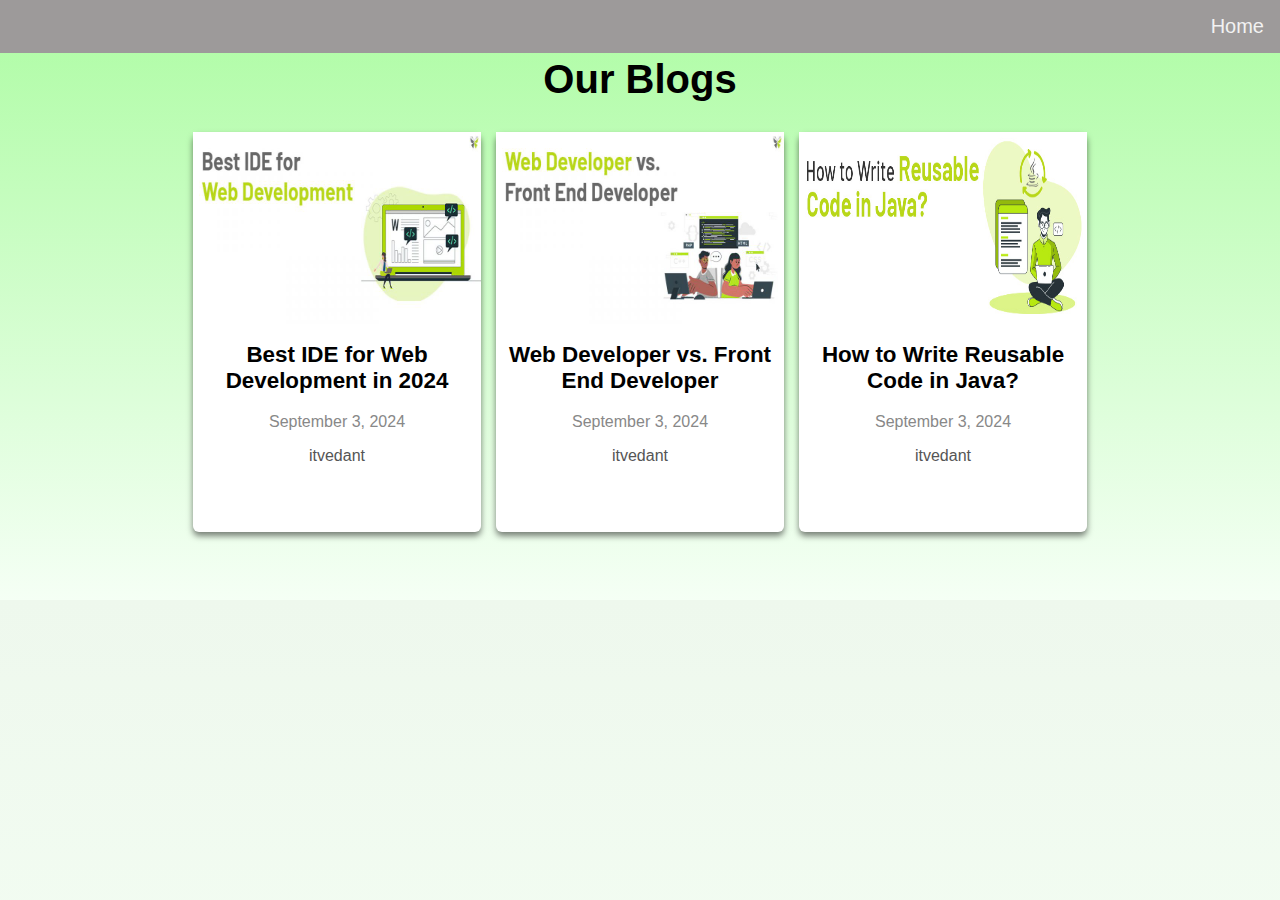
<file: blogs.html>
<!DOCTYPE html>
<html lang="en">
<head>
    <meta charset="UTF-8">
    <meta name="viewport" content="width=device-width, initial-scale=1.0">
    <title>blogs</title>
    <link rel="stylesheet" href="style.css">
</head>
<body>
    <div class="navbar">
       <a href="index.html" style="float: right;"><span style="font-size:20px;cursor:pointer;" >Home</span></a>       
    </div>
    <section class="team">
        <h1> Our Blogs</h1>
        <div class="team-cards">
          
            <!-- Cards here -->
            <!-- Card 1 -->
          
            <div class="card">
                <div class="card-img">
                    <img src="blog1.jpg" alt="blog 1">
                </div>
                <div class="card-info">
                    <h2 class="card-name">Best IDE for Web Development in 2024</h2>
                    <p class="card-role">September 3, 2024</p>
                    <p class="card-email">itvedant</p>
                </div>
            </div>

            <!-- Card 2 -->
          
            <div class="card">
                <div class="card-img">
                    <img src="blog2.jpg" alt="blog 2">
                </div>
                <div class="card-info">

                    <h2 class="card-name">Web Developer vs. Front End Developer</h2>
                    <p class="card-role">September 3, 2024</p>
                    <p class="card-email">itvedant</p>
                </div>
            </div>
          
            <!-- Card 3 -->
          
            <div class="card">
                <div class="card-img">
                    <img src="blog3.jpg" alt="User 3">
                </div>
                <div class="card-info">
                    <h2 class="card-name">How to Write Reusable Code in Java?</h2>
                    <p class="card-role">September 3, 2024</p>
                    <p class="card-email">itvedant</p>
                </div>
            </div>


            
        </div>
    </section>

</body>
</html>
</file>
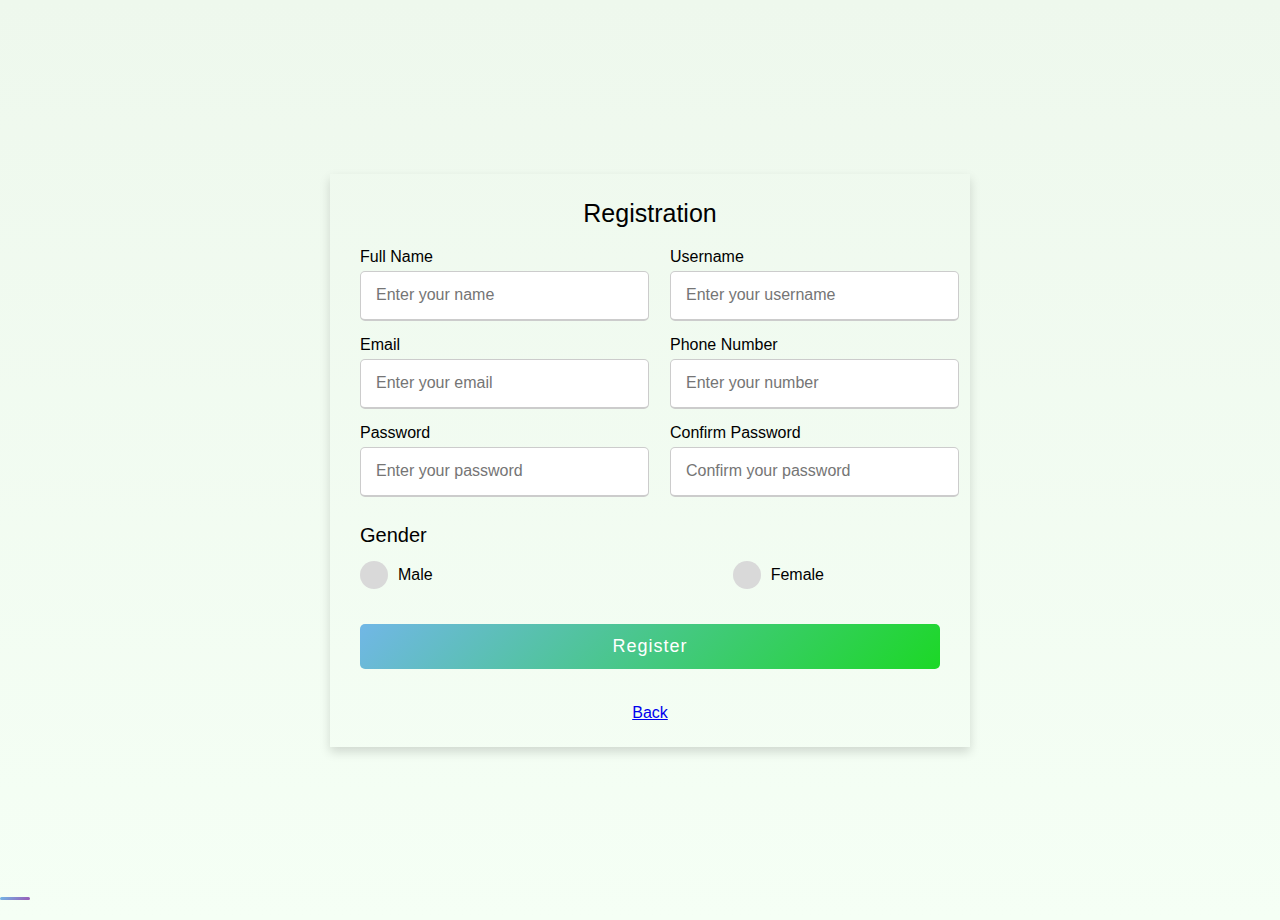
<file: sign-in.html>
<!DOCTYPE html>
<html lang="en" dir="ltr">
<head>
  <meta charset="UTF-8">
  <meta name="viewport" content="width=device-width, initial-scale=1.0">
  <title>sign-in</title>
  <link rel="stylesheet" href="style.css">
  <style>
body {
  height: 100vh;
  display: flex;
  justify-content: center;
  align-items: center;
  padding: 10px;
  width: 50%;
  margin-left: 25%;
}

  </style>
</head>
<body>
  <div class="container-reg">
    <!-- Title section -->
    <div class="title">Registration</div>
    <div class="content">
      <!-- Registration form -->
      <form action="post">
        <div class="user-details">
          <!-- Input for Full Name -->
          <div class="input-box">
            <span class="details">Full Name</span>
            <input type="text" placeholder="Enter your name" required>
          </div>
          <!-- Input for Username -->
          <div class="input-box">
            <span class="details">Username</span>
            <input type="text" placeholder="Enter your username" required>
          </div>
          <!-- Input for Email -->
          <div class="input-box">
            <span class="details">Email</span>
            <input type="text" placeholder="Enter your email" required>
          </div>
          <!-- Input for Phone Number -->
          <div class="input-box">
            <span class="details">Phone Number</span>
            <input type="text" placeholder="Enter your number" required>
          </div>
          <!-- Input for Password -->
          <div class="input-box">
            <span class="details">Password</span>
            <input type="password" placeholder="Enter your password" required>
          </div>
          <!-- Input for Confirm Password -->
          <div class="input-box">
            <span class="details">Confirm Password</span>
            <input type="password" placeholder="Confirm your password" required>
          </div>
        </div>
        <div class="gender-details">
          <!-- Radio buttons for gender selection -->
          <input type="radio" name="gender" id="dot-1">
          <input type="radio" name="gender" id="dot-2">
          <input type="radio" name="gender" id="dot-3">
          <span class="gender-title">Gender</span>
          <div class="category">
            <!-- Label for Male -->
            <label for="dot-1">
              <span class="dot one"></span>
              <span class="gender">Male</span>
            </label>
            <!-- Label for Female -->
            <label for="dot-2">
              <span class="dot two"></span>
              <span class="gender">Female</span>
            </label>
          </div>
        </div>
        <!-- Submit button -->
        <div class="button">
         <a href="after-reg.html"><input type="submit" value="Register"></a> 
        </div>
        <center><a href="index.html">Back</a></center>
      </form>
    </div>
  </div>
</body>
</html>
</file>
<file: style.css>
body {margin:0;
  background: rgb(242, 248, 242);
  background: linear-gradient(360deg, rgb(245, 255, 245) 0%, rgb(238, 248, 237) 100%);font-family: Arial, sans-serif;

}
.sideway {
  border: none;
  position: fixed;
  top: 30%;
  width:3%;
  height: 10rem;
  padding: 6rem 1rem;
  cursor: pointer;
  opacity: 1;
  z-index: 222;
  background: #eaeaea;
    filter: drop-shadow(2px 4px 9px rgba(0, 0, 0, 0.25)) drop-shadow(0px 4px 4px rgba(0, 0, 0, 0.25));
}

.sideway span {
  font-size: 1rem;
  color: #000;
  letter-spacing: 3px;
  position: absolute;
  bottom: 65%;
  left: 79%;
  
  -webkit-transform: rotate(91deg);
  -moz-transform: rotate(91deg);
  -ms-transform: rotate(91deg);
  -o-transform: rotate(91deg);
  transform: rotate(91deg);
  -webkit-transform-origin: 0 0;
  -moz-transform-origin: 0 0;
  -ms-transform-origin: 0 0;
  -o-transform-origin: 0 0;
  transform-origin: 0 0;
}
.arrow-hover {
  position: absolute;
  bottom: 12px;
  left: -40px;
  width :33%;
  top: 70%;
}

.pulse-div {
  width: 250px;
  height: 170px;
  position: fixed;
  left: auto !important;
  right: 15px !important;
  bottom: 15px;
   z-index: 999999999999999 !important; 
  margin: 0 auto 0;
  -webkit-perspective: 1000;
  -webkit-backface-visibility: hidden;
  background: transparent;
  box-sizing: border-box;
}

.sidenav {
  height: 100%;
  width: 0;
  position: fixed;
  z-index: 1;
  top: 0;
  /* left: 0; */
  right: 0;
  background-color: #9d9a9a;
  overflow-x: hidden;
  transition: 0.5s;
  padding-top: 60px;
}

.sidenav a {
  padding: 8px 8px 8px 32px;
  text-decoration: none;
  font-size: 15px;
  color: #131212;
  display: block;
  transition: 0.3s;
}

.sidenav a:hover {
  color: #f1f1f1;
}

.sidenav .closebtn {
  position: absolute;
  top: 0;
  right: 25px;
  font-size: 36px;
  margin-left: 50px;
}

@media screen and (max-height: 450px) {
  .sidenav {padding-top: 15px;}
  .sidenav a {font-size: 14px;}
}

.navbar {
  overflow: hidden;
  background-color:#9d9a9a;
  position: fixed;
  top: 0;
  width: 100%;
  
}

.navbar a {
  /* float: left; */
  display: block;
  color: #f2f2f2;
  text-align: center;
  padding: 15px 16px;
  text-decoration: none;
  font-size: 17px;
}

.navbar a:hover {
  background: #ddd;
  color: black;
}

.right_menu {
    display: flex;
    /* align-items: center;
    height: 100%; */
    float: right;
    margin-right: -55%;
}
.sidenav{
  margin-top: 5%;
}
.c-guide {
    color: #22577a;
    background: #b9d719;
    border: #ffdead;
    padding: 1rem 2rem;
    border-radius: 4px;
    /* font-size: 1.5rem; */
    font-weight: 500;
    display: flex;
    align-items: center;
    margin-top: 6%;
}


/* main page css */
.container {
    display: flex;
    align-items: center;
    justify-content: center;
    margin-top: 7%;
    margin-right: 15%;
    margin-left: 15%;
    margin-bottom: 2%;
  }
  
  img {
    max-width: 100%;
    max-height:100%;
  }
  
  .text {
    font-size: 20px;
    padding-left: 20px;
  }
  .card{
    width: 50%;
    float: right;
    margin-bottom: 3%;
  }
  .card1{
    float: left;
  }
  .ex-head h2{
    color: white;
    margin-top: 3%;
    margin-bottom: 2%;
  }
  .social{
    /* margin-left: 42%; */
    margin-bottom: 1%;
  }
  .asso-with{
    /* margin-left: 42%; */
    margin-bottom: 3%;
    font-size: 50%;
  }
  .wrapper a:first-child {
    background: #b9d719;
}
.wrapper a {
  align-items: center;
  display: flex;
  width: 50%;
  border: 1px solid #b9d719;
  justify-content: center;
  color: #22577a;
  font-weight: 600;
  line-height: 46px;
  text-decoration: none;
  text-align: center;
  border-radius: 4px;
  background: #b9d719;
  font-size: 16px;
  position: relative;
  overflow: hidden;
  background: 0 0;
  transition: all .35s;
}
  /* carosuel */
  .career-advise-2 {
    float: left;
    background: #f8f5f5;
    padding: 12px 12px;
    border-radius: 5px;
    margin: 7px;
    min-height: 310px;
    width: 15%;
    /* position: relative; */
}
.career-advise-2>p {
  color: #666;
  line-height: 20px;
  font-size: 13px;
}
.career-advise-2>h3 {
  font-size: 16px;
  color: #3d3c3c;;
  font-weight: 600;
  padding: 15px 0;
}

/* roadmap style starts */
.roadmap{
  background-color: #3d3c3c;
}

/* contact style starts*/
.contact{
  padding: 125px 0 20px 0;
  

}
.contact-form img {
  max-width: 18%;
  height: auto;
}
/* Contact form styles */
.contact-form {
  padding: 40px 0;
  margin: 0 10px;
  background: rgb(224, 251, 222);
  background: linear-gradient(360deg, rgb(245, 255, 245) 0%, rgb(173, 252, 163) 100%);
}

.form-container {
  max-width: 40%;
  margin: 0 auto;
  padding: 20px;
  background-color:white;
  border-radius: 10px;
  box-shadow: 0px 0px 10px rgba(0, 0, 0, 0.1);
}

.contact-form h2 {
  text-align: center;
  margin-bottom: 20px;
}

.form-group {
  margin-bottom: 20px;
}

.form-container label {
  display:block;
  font-weight: bold;
}
.form-container input, textarea{
  width: 97%;
  padding: 10px;
  border: 1px solid #ccc;
  border-radius: 4px;
  margin-bottom: 1rem;
  resize: vertical;
}
.submit-button {
  padding: 10px 20px;
  background-color: #0dac30;
  border: none;
  color: white;
  border-radius: 4px;
  font-size: 1rem;
  cursor: pointer;
}

/* Contact info styles */
.contact-info {
  text-align: center;
  padding: 50px 0;
  background-color: #f7f7f7;
}

.contact-info h2 {
  margin-bottom: 20px;
}

/* card carosuel style starts  */
.swiper {
  width: 54%;
  height: 55%;
}

.swiper-slide {
  text-align: center;
  font-size: 10px;
  /* background: #fff; */
  display: flex;
  justify-content: center;
  align-items: center;
}




/* cards carousel style ends here */
/* Media queries for responsiveness */
@media only screen and (max-width: 768px) {
  .logo {
      display: none;
  }

  .hamburger {
      display: flex;
  }

  #nav-menu {
      position: absolute;
      top: 4rem;
      left: 0;
      background-color: #333;
      width: 100%;
      display: none;
  }

  #nav-menu.active {
      display: block;
      flex-direction: row;
      padding: 1rem;
  }
}

/* conatct style ends */

/* About Section start*/

.about {
  background: rgb(224, 251, 222);
  background: linear-gradient(360deg, rgb(245, 255, 245) 0%, rgb(173, 252, 163) 100%);
  padding: 100px 0 20px 0;
  text-align: center;
}

.about h1 {
  font-size: 2.5rem;
  margin-bottom: 20px;
}

.about p {
  font-size: 1rem;
  color: #323030;
  max-width: 800px;
  margin: 0 auto;
}

.about-info {
  margin: 2rem 2rem;
  display: flex;
  align-items: center;
  justify-content: center;
  text-align: left;
}

.about-img {
  width: 17rem;
  height: 20rem;

}

.about-img img {
  width: 100%;
  height: 100%;
  border-radius: 5px;
  object-fit: contain;
}

.about-info p {
  font-size: 1.3rem;
  margin: 0 2rem;
  text-align: justify;
}

button {
  border: none;
  outline: 0;
  padding: 10px;
  margin: 2rem;
  font-size: 1rem;
  color: white;
  background-color: #40b736;
  text-align: center;
  cursor: pointer;
  width: 15rem;
  border-radius: 4px;
}

button:hover {
  background-color: #1f9405;
}

/* Team Section */

.team {
  background: rgb(224, 251, 222);
  background: linear-gradient(360deg, rgb(245, 255, 245) 0%, rgb(173, 252, 163) 100%);
  padding: 30px 0;
  text-align: center;
}

.team h1 {
  font-size: 2.5rem;
  margin-bottom: 20px;
}

.team-cards {
  display: flex;
  flex-wrap: wrap;
  justify-content: center;
  gap: 15px;
  margin-top: 20px;
}

.card {
  background-color: white;
  border-radius: 6px;
  box-shadow: 0 4px 6px rgba(0, 0, 0, 0.5);
  /* overflow: hidden; */
  transition: transform 0.2s, box-shadow 0.2s;
  width: 18rem;
  height: 25rem;
  margin-top: 10px;
}
.card:hover {
  transform: translateY(-5px);
  box-shadow: 0 8px 12px rgba(253, 250, 250, 0.5);
}


.card-img {
  width: 18rem;
  height: 12rem;
}

.card-img img {
  width: 100%;
  height: 100%;
  object-fit: fill;
}


.card-name {
  font-size: 1.4rem;
  /* margin: 10px 0; */
}

.card-role {
  font-size: 1rem;
  color: #888;
  margin: 5px 0;
}

.card-email {
  font-size: 1rem;
  color: #555;
}

@media (max-width: 768px) {
  nav {
      display: block;
  }

  .logo {
      text-align: center;
  }

  .nav-links {
      margin-top: 1rem;
      justify-content: space-between;
  }

  .nav-links li {
      margin-right: 0;
  }

  .about h1 {
      font-size: 2rem;
  }

  .about p {
      font-size: 0.9rem;
  }

  .about-info {
      flex-direction: column;
      text-align: center;
  }

  .about-img {
      width: 60%;
      height: 60%;
      margin-bottom: 1rem;
  }

  .about-info p {
      margin: 1rem 2rem;
  }

  .about-info button {
      margin: 1rem 2rem;
      width: 10rem;
  }


  .about-info1 {
    flex-direction: column;
    text-align: center;
}

.about-img1 {
    width: 60%;
    height: 60%;
    margin-bottom: 1rem;
}

.about-info1 p {
    margin: 1rem 2rem;
}

.about-info1 button {
    margin: 1rem 2rem;
    width: 10rem;
}

  .team {
      margin: 0 1rem;
  }
}
/* about us style ends */

/* sign in style starts */
.container-reg {
  /* max-width: 700px; */
  /* width: 100%; */
  /* background-color: #fff; */
  padding: 25px 30px;
  /* border-radius: 5px; */
  box-shadow: 0 5px 10px rgba(0, 0, 0, 0.15);
  /* display: flex; */
  /* margin-top: 4%;
  margin-right: 15%;
  margin-left: 15%;
  margin-bottom: 2%; */
}

.container-reg .title {
  text-align: center;
  font-size: 25px;
  font-weight: 500;
  /* position: relative; */
}

.container-reg .title::before {
  content: "";
  position: absolute;
  left: 0;
  bottom: 0;
  height: 3px;
  width: 30px;
  border-radius: 5px;
  background: linear-gradient(135deg, #71b7e6, #9b59b6);
}

.content form .user-details {
  display: flex;
  flex-wrap: wrap;
  justify-content: space-between;
  margin: 20px 0 12px 0;
}

form .user-details .input-box {
  margin-bottom: 15px;
  width: calc(100% / 2 - 20px);
}

form .input-box span.details {
  display: block;
  font-weight: 500;
  margin-bottom: 5px;
}

.user-details .input-box input {
  height: 45px;
  width: 100%;
  outline: none;
  font-size: 16px;
  border-radius: 5px;
  padding-left: 15px;
  border: 1px solid #ccc;
  border-bottom-width: 2px;
  transition: all 0.3s ease;
}
form .gender-details .gender-title {
  font-size: 20px;
  font-weight: 500;
}

form .category {
  display: flex;
  width: 80%;
  margin: 14px 0;
  justify-content: space-between;
}

form .category label {
  display: flex;
  align-items: center;
  cursor: pointer;
}

form .category label .dot {
  height: 18px;
  width: 18px;
  border-radius: 50%;
  margin-right: 10px;
  background: #d9d9d9;
  border: 5px solid transparent;
  transition: all 0.3s ease;
}

#dot-1:checked~.category label .one,
#dot-2:checked~.category label .two,
#dot-3:checked~.category label .three {
  background: #9b59b6;
  border-color: #d9d9d9;
}

form input[type="radio"] {
  display: none;
}

form .button {
  height: 45px;
  margin: 35px 0
}

form .button input {
  height: 100%;
  width: 100%;
  border: none;
  border-radius: 5px;
  color: #fff;
  font-size: 18px;
  font-weight: 500;
  letter-spacing: 1px;
  cursor: pointer;
  transition: all 0.3s ease;
  background: linear-gradient(135deg, #71b7e6, #1cd826);
}

form .button input:hover {
  background: linear-gradient(-135deg, #71b7e6, #9b59b6);
}

/* Responsive media query code for mobile devices */
@media(max-width: 584px) {
  .container {
    max-width: 100%;
  }

  form .user-details .input-box {
    margin-bottom: 15px;
    width: 100%;
  }

  form .category {
    width: 100%;
  }

  .content form .user-details {
    max-height: 300px;
    overflow-y: scroll;
  }

  .user-details::-webkit-scrollbar {
    width: 5px;
  }
}

/* Responsive media query code for mobile devices */
@media(max-width: 459px) {
  .container .content .category {
    flex-direction: column;
  }
}

/* sign in style ends */

/* footer start here */
.footer {
    position: relative;
    padding: 2%;
    left: 0;
    bottom: 0;
    width: 100%;
    background-color: rgb(65, 63, 63);
    color: white;
    text-align: center;
 }
 ol, ul {
    list-style: none;
}
.foot-1 li h3 {
    color: #999;
    font-size: 14px;
}
.foot-1 li a, .foot-1 li p {
    color: #fff;
    font-size: 4px;
 
    padding-top: 4px;
}
@media(max-width:459px){
  .team1{
    display: none;
  }
}
@media(max-width:459px){
  .text-md-start {
    display: none;
  }
}
@media(max-width: 459px) {
.right_menu{
  display: none;
}
.container{
  margin-top: 30%;
}

.explore_course{
  display: none;
}
.roadmap{
  display: none;
}
.team{
  display: none;
}
.asso-with img{
width: 10%;
}
.container img {
  width: 15%;
}
.wrapper a{
  width: 80%;
}
.image{
  display: none;
}
}
</file>
